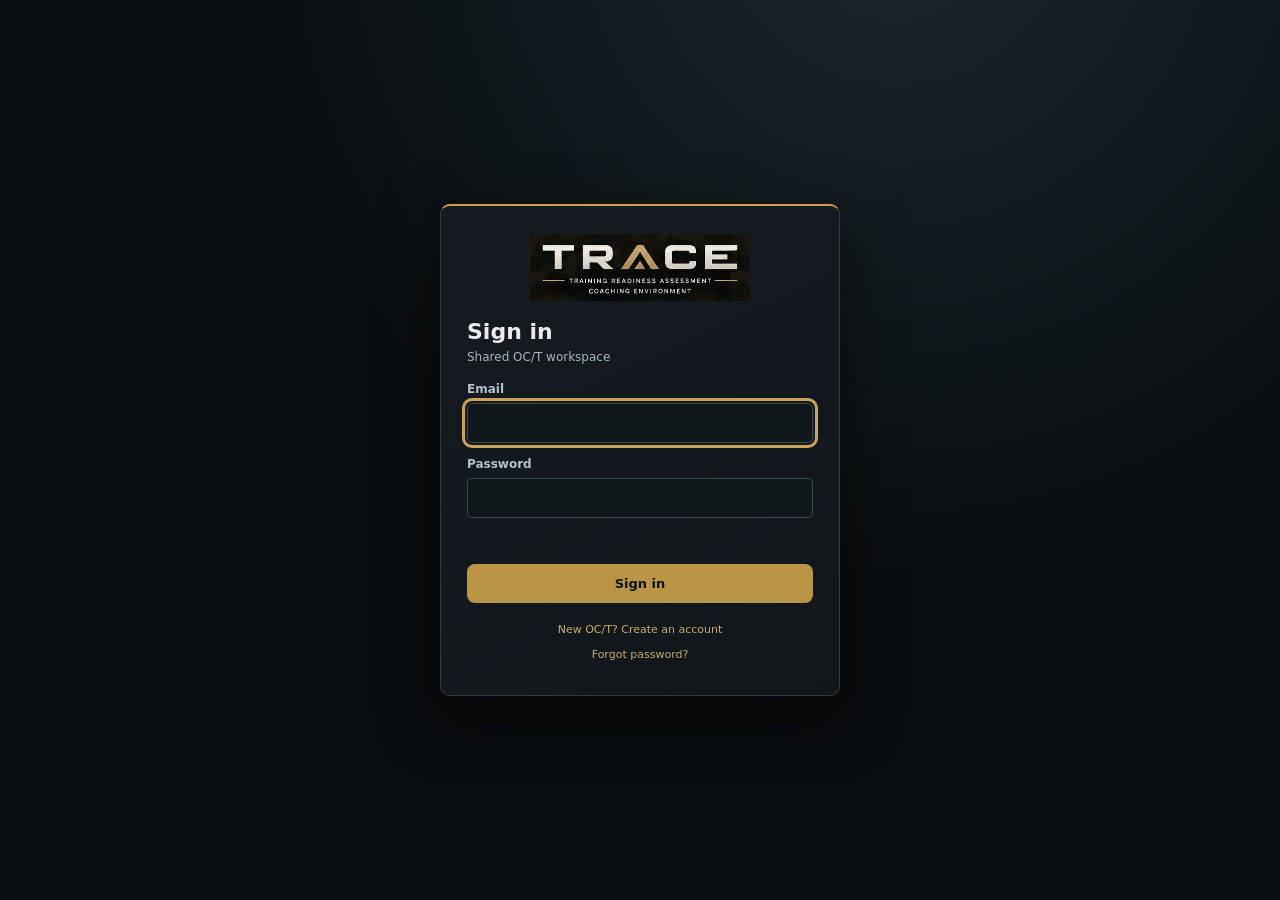
<file: index.html>
<!doctype html>
<html lang="en">
  <head>
    <meta charset="UTF-8" />
    <meta name="viewport" content="width=device-width, initial-scale=1" />
    <title>TRACE | Training Readiness Assessment & Coaching Environment</title>
    <meta name="theme-color" content="#0b1014" />
    <link rel="manifest" href="manifest.webmanifest" />
    <link rel="icon" href="img/icons/favicon.svg" type="image/svg+xml" />
    <link
      rel="icon"
      href="img/icons/favicon-32.png"
      sizes="32x32"
      type="image/png"
    />
    <link rel="apple-touch-icon" href="img/icons/apple-touch-icon.png" />
    <meta name="mobile-web-app-capable" content="yes" />
    <meta name="apple-mobile-web-app-capable" content="yes" />
    <meta name="apple-mobile-web-app-title" content="TRACE" />
    <meta name="apple-mobile-web-app-status-bar-style" content="black" />
    <link rel="stylesheet" href="css/base.css" />
    <link rel="stylesheet" href="css/theme.css" />
    <link rel="stylesheet" href="css/workspace.css" />
    <link rel="stylesheet" href="css/teo-import.css" />
    <link rel="stylesheet" href="css/v42.css" />
    <link rel="stylesheet" href="css/shared.css" />
    <link rel="stylesheet" href="css/polish.css" />
  </head>
  <body>
    <div class="shell">
      <aside class="sidebar">
        <div class="brand trace-modern-brand">
          <img
            alt="TRACE — Training Readiness Assessment &amp; Coaching Environment"
            src="img/trace-logo.png"
          />
        </div>
        <div class="side-note">TRAINING ASSESSMENT PLATFORM</div>
        <nav>
          <button data-nav="dashboard"><svg class="nav-icon" viewBox="0 0 24 24" aria-hidden="true" focusable="false"><rect x="3" y="3" width="7" height="7" rx="1"/><rect x="14" y="3" width="7" height="7" rx="1"/><rect x="14" y="14" width="7" height="7" rx="1"/><rect x="3" y="14" width="7" height="7" rx="1"/></svg><span>Dashboard</span></button
          ><button data-nav="evaluate" class="active"><svg class="nav-icon" viewBox="0 0 24 24" aria-hidden="true" focusable="false"><rect x="8" y="2" width="8" height="4" rx="1"/><path d="M16 4h2a2 2 0 0 1 2 2v14a2 2 0 0 1-2 2H6a2 2 0 0 1-2-2V6a2 2 0 0 1 2-2h2"/><path d="m9 14 2 2 4-4"/></svg><span>Evaluations</span></button
          ><button data-nav="units-events"><svg class="nav-icon" viewBox="0 0 24 24" aria-hidden="true" focusable="false"><path d="M5 22V3"/><path d="M5 4h13l-2.5 4.5L18 13H5"/></svg><span>Units &amp; Events</span></button
          ><button data-nav="history"><svg class="nav-icon" viewBox="0 0 24 24" aria-hidden="true" focusable="false"><path d="M3 12a9 9 0 1 0 2.6-6.4L3 8"/><path d="M3 3v5h5"/><path d="M12 7v5l3 2"/></svg><span>Unit History</span></button
          ><button data-nav="standards"><svg class="nav-icon" viewBox="0 0 24 24" aria-hidden="true" focusable="false"><path d="M2 4h6a4 4 0 0 1 4 4v13a3 3 0 0 0-3-3H2z"/><path d="M22 4h-6a4 4 0 0 0-4 4v13a3 3 0 0 1 3-3h7z"/></svg><span>T&EO Library</span></button
          ><button data-nav="aar"><svg class="nav-icon" viewBox="0 0 24 24" aria-hidden="true" focusable="false"><path d="M14 2H6a2 2 0 0 0-2 2v16a2 2 0 0 0 2 2h12a2 2 0 0 0 2-2V8z"/><path d="M14 2v6h6"/><path d="M8 13h8M8 17h6"/></svg><span>AAR & Reports</span></button
          ><button data-nav="workspace"><svg class="nav-icon" viewBox="0 0 24 24" aria-hidden="true" focusable="false"><path d="M13 3H6a2 2 0 0 0-2 2v14a2 2 0 0 0 2 2h12a2 2 0 0 0 2-2v-6"/><path d="M18.5 2.5a2.1 2.1 0 0 1 3 3L13 14l-4 1 1-4z"/></svg><span>OC/T Workspace</span>
          </button>
        </nav>
        <p class="sidebar-footer"></p>
      </aside>
      <main>
        <header class="app-header">
          <div class="header-text">
            <h1 id="heading">Readiness Dashboard</h1>
          </div>
          <div class="header-right">
            <img
              class="first-army-logo"
              alt="First Army insignia"
              src="img/first-army.png"
            />
          </div>
        </header>
        <div id="content"></div>
        <footer>
          TRACE v42
        </footer>
      </main>
    </div>
    <script src="js/shared/config.js"></script>
    <script src="js/shared/boot.js"></script>
    <script src="js/pwa.js"></script>
  </body>
</html>
</file>
<file: css/base.css>
/* Original light layout (TRACE v1–v15). Later theme layers override most colors. */
:root {
  font-family:
    Inter,
    ui-sans-serif,
    system-ui,
    -apple-system,
    BlinkMacSystemFont,
    "Segoe UI",
    sans-serif;
  color: #1b2934;
  background: #f2f5f7;
  font-synthesis: none;
}
* {
  box-sizing: border-box;
}
body {
  margin: 0;
}
button,
input,
select,
textarea {
  font: inherit;
}
button {
  cursor: pointer;
}
button:focus-visible,
input:focus-visible,
textarea:focus-visible,
select:focus-visible {
  outline: 3px solid #cba45a;
  outline-offset: 2px;
}
.shell {
  min-height: 100vh;
  display: flex;
}
.sidebar {
  width: 260px;
  background: #14283a;
  color: #fff;
  padding: 28px 16px;
  display: flex;
  flex-direction: column;
  flex-shrink: 0;
}
.brand {
  display: flex;
  gap: 12px;
  align-items: center;
  padding: 0 10px;
}
.brand svg {
  color: #d4b16a;
}
.brand strong {
  display: block;
  font-size: 29px;
  letter-spacing: 3px;
}
.brand small {
  font-size: 11px;
  color: #b6c5cf;
}
.side-note {
  font-size: 11px;
  text-transform: uppercase;
  letter-spacing: 1.6px;
  color: #b7c6ce;
  margin: 40px 12px 12px;
}
.sidebar nav {
  display: grid;
  gap: 5px;
}
.sidebar nav button {
  background: none;
  border: 0;
  color: #d6e0e7;
  display: flex;
  align-items: center;
  gap: 13px;
  padding: 13px 15px;
  text-align: left;
  border-radius: 9px;
}
.sidebar nav button.active,
.sidebar nav button:hover {
  background: #2a4558;
  color: white;
}
.sidebar-footer {
  margin-top: auto;
  font-size: 11px;
  line-height: 1.6;
  color: #a5b8c5;
  padding: 16px 12px;
}
main {
  width: 100%;
  max-width: 1200px;
  margin: 0 auto;
  padding: 32px 38px;
}
header {
  display: flex;
  justify-content: space-between;
  align-items: center;
  gap: 20px;
  margin-bottom: 24px;
}
h1 {
  font-size: 29px;
  margin: 0 0 6px;
}
header p {
  margin: 0;
  color: #657585;
}
.pill {
  font-size: 10px;
  letter-spacing: 1px;
  font-weight: 800;
  color: #7b632d;
  background: #f8ebcb;
  border: 1px solid #e8d29d;
  border-radius: 20px;
  padding: 9px 12px;
  white-space: nowrap;
}
.notice {
  background: #fff8e7;
  border-left: 4px solid #c6a25b;
  color: #68552f;
  padding: 14px 18px;
  border-radius: 7px;
  font-size: 13px;
  line-height: 1.5;
  margin-bottom: 20px;
}
.panel {
  background: white;
  border: 1px solid #dce4e9;
  border-radius: 14px;
  padding: 26px;
  box-shadow: 0 4px 20px #1c36450a;
}
.section-head {
  display: flex;
  justify-content: space-between;
  align-items: center;
  gap: 16px;
  margin: 0 0 20px;
}
.section-head h2 {
  margin: 0;
  font-size: 19px;
}
.section-head span {
  font-size: 12px;
  color: #6e7f8b;
}
.form-grid {
  display: grid;
  grid-template-columns: 1fr 1fr;
  gap: 17px;
  margin-bottom: 24px;
}
label {
  display: flex;
  flex-direction: column;
  gap: 7px;
  font-size: 12px;
  font-weight: 700;
  color: #405463;
}
input,
select,
textarea {
  border: 1px solid #ccd8df;
  border-radius: 8px;
  padding: 12px;
  background: white;
  color: #243b49;
  min-width: 0;
  width: 100%;
}
textarea {
  resize: vertical;
  min-height: 58px;
}
.task-summary {
  padding: 18px;
  background: #edf3f3;
  border-left: 4px solid #425a4a;
  border-radius: 8px;
  margin-bottom: 26px;
}
.task-summary strong,
.task-summary small {
  display: block;
}
.task-summary small {
  margin-top: 5px;
  color: #61747d;
}
.task-summary p {
  margin: 12px 0 0;
  font-size: 13px;
  color: #576d75;
}
.measure {
  padding: 18px 0;
  border-top: 1px solid #e6edf0;
}
.measure-title {
  display: flex;
  gap: 12px;
  align-items: start;
  font-size: 14px;
}
.num {
  background: #e8eef1;
  border-radius: 50%;
  width: 24px;
  height: 24px;
  flex-shrink: 0;
  display: grid;
  place-items: center;
  font-size: 12px;
}
.rating-row {
  display: flex;
  gap: 9px;
  margin: 14px 0;
}
.choice {
  background: #f7f9fa;
  border: 1px solid #ccd9df;
  border-radius: 8px;
  padding: 9px 14px;
  color: #526570;
  font-size: 12px;
  font-weight: 700;
}
.choice.chosen.good {
  background: #e3f2e9;
  color: #256744;
  border-color: #70b28b;
}
.choice.chosen.bad {
  background: #fbe9e8;
  color: #9b3d38;
  border-color: #e0a6a2;
}
.choice.chosen.neutral {
  background: #e9edf2;
  color: #364d64;
  border-color: #a9b8c9;
}
.lower {
  margin-top: 20px;
  margin-bottom: 6px;
}
.hint {
  font-size: 12px;
  color: #687e8c;
  margin: 8px 0 22px;
}
.wide {
  margin-bottom: 20px;
}
.primary,
.secondary,
.danger {
  border: 0;
  border-radius: 8px;
  padding: 12px 16px;
  display: inline-flex;
  align-items: center;
  justify-content: center;
  gap: 9px;
  font-size: 13px;
  font-weight: 700;
}
.primary {
  background: #2f5947;
  color: white;
}
.secondary {
  background: #eaf0f3;
  color: #24455b;
}
.danger {
  background: #fcecec;
  color: #973d3d;
}
.error {
  color: #a33d36;
  font-size: 13px;
}
.filter {
  width: 270px;
}
.metrics {
  display: grid;
  grid-template-columns: repeat(3, 1fr);
  gap: 12px;
  margin-bottom: 22px;
}
.metrics div {
  background: #f0f4f6;
  padding: 16px;
  border-radius: 10px;
}
.metrics strong {
  font-size: 25px;
  display: block;
}
.metrics small {
  font-size: 11px;
  color: #687a85;
}
.records {
  display: grid;
  gap: 9px;
}
.record {
  width: 100%;
  border: 1px solid #e0e8ec;
  background: white;
  border-radius: 9px;
  display: flex;
  align-items: center;
  justify-content: space-between;
  gap: 14px;
  text-align: left;
  padding: 14px;
}
.record.selected {
  border-color: #54876e;
  background: #f3f8f5;
}
.record strong,
.record small {
  display: block;
}
.record small {
  color: #6b7f8b;
  font-size: 11px;
  margin-top: 5px;
}
.record > div:last-child {
  text-align: right;
}
.rating-badge {
  background: #dce9df;
  border-radius: 6px;
  padding: 4px 10px;
  font-weight: 800;
}
.detail {
  border-top: 1px solid #e1e8ec;
  margin-top: 25px;
  padding-top: 15px;
  font-size: 13px;
  line-height: 1.7;
}
.detail li {
  margin-bottom: 6px;
}
.actions {
  display: flex;
  gap: 10px;
  flex-wrap: wrap;
}
.standard {
  border-top: 1px solid #e0e8ec;
  padding: 20px 0;
}
.standard strong,
.standard small {
  display: block;
}
.standard small {
  color: #6c7d87;
  margin-top: 5px;
}
.standard li {
  font-size: 13px;
  margin: 6px 0;
}
.aar {
  background: #f3f6f7;
  border: 1px solid #e1e8eb;
  border-radius: 10px;
  white-space: pre-wrap;
  overflow-wrap: anywhere;
  padding: 20px;
  font-size: 12px;
  line-height: 1.7;
  margin: 20px 0;
}
footer {
  color: #82919b;
  font-size: 11px;
  text-align: center;
  padding: 30px 0;
}
@media (max-width: 850px) {
  .shell {
    display: block;
  }
  .sidebar {
    width: 100%;
    padding: 16px;
  }
  .brand strong {
    font-size: 24px;
  }
  .side-note,
  .sidebar-footer {
    display: none;
  }
  .sidebar nav {
    display: flex;
    overflow-x: auto;
    margin-top: 16px;
  }
  .sidebar nav button {
    white-space: nowrap;
    padding: 11px;
  }
  main {
    padding: 20px 15px;
  }
  header {
    align-items: flex-start;
  }
  h1 {
    font-size: 23px;
  }
  .pill {
    font-size: 9px;
  }
  .panel {
    padding: 18px;
  }
  .form-grid {
    grid-template-columns: 1fr;
  }
  .metrics {
    grid-template-columns: repeat(3, 1fr);
  }
  .metrics div {
    padding: 10px;
  }
  .metrics strong {
    font-size: 20px;
  }
  .section-head {
    align-items: flex-start;
    flex-direction: column;
  }
  .filter {
    width: 100%;
  }
}
@media (max-width: 420px) {
  .pill {
    display: none;
  }
  .choice {
    padding: 9px 10px;
  }
  .record {
    align-items: flex-start;
  }
  .record strong {
    font-size: 12px;
  }
}

nav button.active {
  background: #2a4558 !important;
  color: #fff !important;
}
.hidden {
  display: none !important;
}
.statrow {
  display: flex;
  justify-content: space-between;
  gap: 12px;
}
.detail-note {
  color: #526570;
}
.app-title {
  font-size: 28px;
  font-weight: 800;
  letter-spacing: 2px;
}
.section-sub {
  color: #6c7d87;
  font-size: 12px;
}
.topbar {
  display: flex;
  align-items: center;
  justify-content: space-between;
}
.field-note {
  font-size: 12px;
  color: #7b632d;
  margin: 6px 0 18px;
}
.button-row {
  display: flex;
  gap: 10px;
  flex-wrap: wrap;
}
.empty {
  padding: 24px;
  color: #687a85;
  text-align: center;
}
.record:focus-visible {
  outline: 3px solid #cba45a;
}
.progress-track {
  height: 14px;
  background: #e3e9ed;
  border-radius: 100px;
  overflow: hidden;
}
.progress-fill {
  height: 100%;
  border-radius: 100px;
  transition:
    width 0.2s ease,
    background 0.2s ease;
}
.dashboard-grid {
  display: grid;
  grid-template-columns: repeat(auto-fit, minmax(210px, 1fr));
  gap: 14px;
}
.dash-card {
  border: 1px solid #dce4e9;
  border-radius: 12px;
  padding: 18px;
  background: white;
}
.dash-card h3 {
  font-size: 14px;
  margin: 0 0 12px;
}
.dash-number {
  font-size: 32px;
  font-weight: 800;
}
.progress-caption {
  display: flex;
  justify-content: space-between;
  font-size: 12px;
  color: #637785;
  margin: 8px 0;
}
.alert-info {
  background: #f3f6fa;
  border-left: 3px solid #68849a;
  padding: 12px;
  margin: 14px 0;
  font-size: 12px;
  line-height: 1.6;
}
.fieldgrid {
  display: grid;
  grid-template-columns: repeat(auto-fit, minmax(240px, 1fr));
  gap: 12px;
  margin: 16px 0;
}
.draft-note {
  color: #8a6533;
  font-size: 12px;
}
.aar {
  white-space: pre-wrap;
}
</file>
<file: css/theme.css>
/* TRACE v16 — charcoal command-center redesign; no service emblems */
:root {
  color-scheme: dark;
  font-family:
    Inter,
    ui-sans-serif,
    system-ui,
    -apple-system,
    BlinkMacSystemFont,
    "Segoe UI",
    sans-serif;
  color: #e8edf1;
  background: #080d11;
}
body {
  background: #080d11;
  color: #e8edf1;
}
.shell {
  background:
    radial-gradient(circle at 75% -20%, #1c262b 0%, transparent 45%), #080d11;
}
.sidebar {
  background: linear-gradient(165deg, #0c1217, #0b1014 68%, #141b1f);
  border-right: 1px solid #30383d;
  width: 252px;
  padding: 26px 12px;
  position: sticky;
  top: 0;
  height: 100vh;
}
.brand {
  padding: 4px 10px 21px;
  border-bottom: 1px solid #293239;
  align-items: flex-start;
  gap: 6px;
}
.brand strong {
  font-size: 37px;
  line-height: 1;
  letter-spacing: 5px;
  color: #f2f3f4;
  text-shadow: 0 2px 14px #5557;
}
.brand small {
  display: block;
  color: #b9c0c5;
  font-size: 8px;
  line-height: 1.65;
  letter-spacing: 1.05px;
  margin-top: 8px;
}
.trace-mark {
  font-size: 30px;
  color: #d6ae53;
  font-weight: 900;
  order: 2;
  letter-spacing: -10px;
  margin: 0 12px 0 0;
}
.side-note {
  margin: 25px 12px 12px;
  color: #b5a06d;
  font-size: 10px;
}
.sidebar nav {
  gap: 4px;
}
.sidebar nav button {
  color: #b6c0c8;
  border-radius: 4px;
  font-size: 13px;
  padding: 15px 17px;
  border-left: 3px solid transparent;
}
.sidebar nav button.active,
.sidebar nav button:hover {
  background: linear-gradient(90deg, #3c3420aa, #202427);
  border-left-color: #d5ac51;
  color: #f2d07d !important;
}
.sidebar-footer {
  color: #89939a;
  border-top: 1px solid #2b3439;
}
.sidebar-footer:empty {
  padding: 0;
  border-top: 0;
}
main {
  max-width: none;
  margin: 0;
  padding: 26px clamp(18px, 2.2vw, 40px);
  min-width: 0;
}
.app-header {
  border-bottom: 1px solid #30383e;
  padding: 2px 0 20px;
  margin-bottom: 22px;
}
.header-eyebrow {
  font-size: 10px;
  letter-spacing: 2px;
  color: #aeb8be;
  margin-bottom: 9px;
}
.header-eyebrow span {
  color: #d7b35c;
  margin: 0 8px;
}
.app-header h1 {
  font-size: 28px;
  letter-spacing: -0.6px;
}
.app-header p {
  color: #9eacb5;
  font-size: 12px;
}
.header-right {
  display: flex;
  align-items: center;
  gap: 14px;
}
.header-unit {
  font-weight: 800;
  letter-spacing: 1px;
  border-left: 1px solid #3d454a;
  padding-left: 15px;
  font-size: 14px;
}
.header-unit small {
  display: block;
  font-size: 10px;
  font-weight: 400;
  letter-spacing: 0;
  color: #aab4bb;
  margin-top: 4px;
}
.pill {
  background: #27251c;
  border: 1px solid #6d5b35;
  color: #e4c479;
  border-radius: 4px;
  font-size: 10px;
}
.notice {
  background: #1c201d;
  border: 1px solid #49452e;
  border-left: 3px solid #caa34b;
  color: #bcb49c;
  border-radius: 5px;
  font-size: 11px;
  padding: 10px 14px;
}
.panel,
.dash-panel,
.dash-card,
.kpi-card,
.task-tile {
  background: linear-gradient(155deg, #151b20, #10161a);
  border: 1px solid #323c42;
  border-radius: 7px;
  box-shadow: 0 8px 24px #0003;
  color: #e7ebee;
}
.panel {
  padding: 24px;
}
.panel h2,
.panel h3,
.dash-panel h3 {
  color: #eaf0f3;
}
.section-head span,
.section-sub,
.hint,
.detail-note,
.field-note,
header p,
footer,
.record small,
.standard small,
.metrics small {
  color: #9daab3;
}
label {
  color: #bfcad0;
}
input,
select,
textarea {
  background: #10171b;
  border: 1px solid #3b474e;
  color: #eef3f6;
  border-radius: 5px;
}
input::placeholder,
textarea::placeholder {
  color: #73818a;
}
.task-summary {
  background: #1a2424;
  border-left-color: #c3a35b;
}
.task-summary small,
.task-summary p {
  color: #a8b6b8;
}
.measure,
.standard,
.detail {
  border-color: #303c42;
}
.num,
.metrics div {
  background: #242e33;
  color: #e6edf0;
}
.choice,
.secondary,
.record,
.coverage-button,
.remaining-item {
  background: #1a2429;
  border: 1px solid #39464d;
  color: #e4ebef;
}
.choice:hover,
.secondary:hover,
.record:hover,
.remaining-item:hover {
  background: #27343b;
}
.choice.chosen.good {
  background: #1b4431;
  color: #9ce0b1;
}
.choice.chosen.bad {
  background: #4b2625;
  color: #f0a7a2;
}
.choice.chosen.neutral {
  background: #323e48;
  color: #c4d2df;
}
.primary {
  background: #b99545;
  color: #0c1115;
}
.primary:hover {
  background: #d2b262;
}
.danger {
  background: #442829;
  color: #f0c1c1;
}
.record.selected {
  background: #24352c;
  border-color: #6c9d79;
}
.rating-badge {
  background: #344437;
  color: #d5ebda;
}
.aar,
.alert-info {
  background: #172126;
  border-color: #39484e;
  color: #d5dfe5;
}
.progress-track {
  background: #2d353a;
}
.empty {
  color: #98a7b1;
}
.coverage-button:hover,
.remaining-item:hover {
  outline-color: #bd9b52;
}
footer {
  color: #6d7c86;
}
.dash-shell {
  display: grid;
  gap: 15px;
}
.dash-title {
  display: flex;
  justify-content: space-between;
  align-items: center;
  gap: 15px;
}
.dash-title h2 {
  font-size: 26px;
  letter-spacing: -0.5px;
  margin: 0 0 3px;
}
.dash-title p {
  margin: 0;
  color: #a1adb5;
  font-size: 12px;
}
.kpi-grid {
  display: grid;
  grid-template-columns: repeat(3, minmax(0, 1fr));
  gap: 12px;
}
.kpi-card {
  min-height: 174px;
  text-align: left;
  padding: 17px;
  display: block;
  width: 100%;
}
.kpi-card:hover,
.task-tile:hover,
.breakdown-row:hover,
.mini-coverage:hover {
  border-color: #a48a54;
  background: #1b2429;
}
.kpi-label {
  font-size: 11px;
  font-weight: 800;
  letter-spacing: 0.45px;
  color: #e2e6e8;
  display: flex;
  justify-content: space-between;
}
.kpi-arrow {
  color: #b9a269;
}
.kpi-inner {
  display: flex;
  align-items: center;
  gap: 16px;
  margin-top: 19px;
}
.donut {
  --percent: 0;
  --tone: #58b879;
  position: relative;
  width: 92px;
  height: 92px;
  flex: 0 0 92px;
  border-radius: 50%;
  background: conic-gradient(var(--tone) calc(var(--percent) * 1%), #323b41 0);
  display: grid;
  place-items: center;
}
.donut:before {
  content: "";
  position: absolute;
  inset: 13px;
  background: #141b20;
  border-radius: 50%;
}
.donut span {
  position: relative;
  font-size: 23px;
  font-weight: 850;
}
.kpi-copy {
  display: grid;
  gap: 5px;
}
.kpi-copy strong {
  font-size: 24px;
  white-space: nowrap;
}
.kpi-copy em {
  font-style: normal;
  color: #87949c;
  font-size: 17px;
}
.kpi-copy small {
  font-size: 11px;
  color: #b3bec5;
}
.kpi-copy > span {
  font-size: 11px;
  color: #c8ae6c;
}
.coverage-overview {
  cursor: default;
}
/* Dashboard top: coverage cards and METs. The 24-hour summary sits below
   them, full width, and grows to fit so it never needs its own scrollbar. */
.dash-top {
  display: grid;
  grid-template-columns: minmax(0, 1fr);
  gap: 12px;
}
.dash-top-main {
  display: grid;
  grid-template-columns: minmax(0, 1fr);
  gap: 12px;
  align-content: start;
  min-width: 0;
}
.dash-top-side {
  position: relative;
}
.dash-top .kpi-card {
  min-height: 0;
  padding: 13px 15px;
}
.dash-top .kpi-inner {
  margin-top: 10px;
  gap: 12px;
}
.dash-top .donut {
  width: 66px;
  height: 66px;
  flex-basis: 66px;
}
.dash-top .donut:before {
  inset: 9px;
}
.dash-top .donut span {
  font-size: 17px;
}
.dash-top .kpi-copy strong {
  font-size: 19px;
}
.dash-top .kpi-copy em {
  font-size: 14px;
}
/* MET tiles always fill the space under the coverage cards: 1-3 METs share one
   row; 4 or more use two rows, and tiles on a short last row widen to fill it. */
.dash-top .task-grid {
  display: flex;
  flex-wrap: wrap;
  --met-gap: 12px;
}
.dash-top .task-tile {
  padding: 14px;
  flex: 1 1
    calc(
      (100% - (var(--met-cols, 3) - 1) * var(--met-gap)) / var(--met-cols, 3) -
        0.5px
    );
  min-width: 0;
}
/* Same height as two rows of compact tiles, so the summary does not change size. */
.dash-top .task-grid:not(.compact) .task-tile {
  min-height: 240px;
  display: flex;
  flex-direction: column;
  justify-content: center;
}
@media (max-width: 1250px) {
  .dash-top .task-grid:not(.compact) .task-tile {
    min-height: 0;
  }
}
.dash-top .task-top {
  gap: 9px;
}
.dash-top .task-icon {
  font-size: 20px;
}
.dash-top .task-top b {
  font-size: 15px;
  white-space: nowrap;
}
.dash-top .task-chevron {
  font-size: 22px;
}
.dash-top .task-progress {
  margin: 14px 0 10px;
}
.dash-top .task-progress strong {
  font-size: 15px;
}
.dash-top .trace29-predictor {
  margin-top: 10px;
  padding: 7px 10px;
  font-size: 11px;
}
.dash-top .trace29-predictor strong {
  font-size: 17px;
  margin: 0 4px;
}
/* More than 3 METs: compact tiles, 4 per row, so the summary keeps its size. */
.task-grid.compact .task-tile {
  padding: 10px 11px;
}
.task-grid.compact .task-icon,
.task-grid.compact .trace29-na,
.task-grid.compact .trace29-predictor small,
.task-grid.compact .task-meta {
  display: none;
}
.task-grid.compact .task-top b {
  font-size: 13px;
}
.task-grid.compact .task-top small {
  font-size: 10px;
}
.task-grid.compact .task-chevron {
  font-size: 18px;
}
.task-grid.compact .task-progress {
  margin: 9px 0 7px;
  gap: 7px;
}
.task-grid.compact .task-progress .progress-track {
  height: 8px;
}
.task-grid.compact .task-progress strong {
  font-size: 13px;
}
.task-grid.compact .task-progress > span {
  font-size: 10px;
}
.task-grid.compact .task-meta {
  padding-top: 7px;
  font-size: 9.5px;
  flex-wrap: nowrap;
  gap: 6px;
}
.task-grid.compact .task-meta span:not(:last-child) {
  padding-right: 6px;
}
.task-grid.compact .trace29-predictor {
  white-space: nowrap;
  overflow: hidden;
  text-overflow: ellipsis;
  margin-top: 7px;
  padding: 4px 8px;
  font-size: 10px;
}
.task-grid.compact .trace29-predictor strong {
  font-size: 14px;
}
/* The card has a new class name so an older saved copy of this stylesheet,
   which pinned the card over the page, can't misplace it. */
.daily-board {
  cursor: default;
  display: flex;
  flex-direction: column;
  position: static;
  margin-top: 12px;
  min-height: 0;
}
.daily-cols {
  display: grid;
  grid-template-columns: repeat(2, minmax(0, 1fr));
  gap: 0 28px;
}
@media (max-width: 850px) {
  .daily-cols {
    grid-template-columns: minmax(0, 1fr);
  }
  .daily-col + .daily-col {
    margin-top: 14px;
    padding-top: 12px;
    border-top: 1px solid #30383d;
  }
}
@media (max-width: 1250px) {
  .dash-top {
    grid-template-columns: minmax(0, 1fr);
  }
  .dash-top .task-tile {
    flex-basis: calc(50% - 6.5px);
  }
  .dash-top .kpi-grid {
    grid-template-columns: repeat(3, minmax(0, 1fr));
  }
}
@media (max-width: 850px) {
  .dash-top .task-tile {
    flex-basis: 100%;
  }
}
@media (max-width: 560px) {
  .dash-top .kpi-grid {
    grid-template-columns: minmax(0, 1fr);
  }
}
.daily-board:hover {
  border-color: #323c42;
  background: linear-gradient(155deg, #151b20, #10161a);
}
.daily-count {
  color: #c8ae6c;
}
.daily-second {
  margin-top: 14px;
  padding-top: 12px;
  border-top: 1px solid #30383d;
}
.daily-list {
  margin-top: 6px;
}
.daily-edit {
  width: 100%;
  box-sizing: border-box;
  margin-top: 6px;
  font-size: 12.5px;
  line-height: 1.45;
  resize: vertical;
}
.daily-item {
  border-bottom: 1px solid #30383d;
  padding: 8px 0;
}
.daily-item:last-child {
  border-bottom: 0;
}
.daily-item p {
  margin: 0 0 4px;
  font-size: 12px;
  line-height: 1.45;
  color: #d6e0e5;
  white-space: pre-wrap;
}
.daily-item small,
.daily-empty {
  font-size: 10.5px;
  color: #87949c;
}
.daily-empty {
  margin: 6px 0 0;
}
.daily-tag {
  color: #c8ae6c;
  font-size: 9.5px;
  letter-spacing: 0.4px;
}
.daily-ai {
  margin: 4px 0 0;
  padding-left: 17px;
}
.daily-ai li {
  font-size: 12.5px;
  line-height: 1.45;
  color: #d6e0e5;
  margin: 0 0 8px;
}
.daily-ai li::marker {
  color: #c8ae6c;
}
.daily-loading {
  font-size: 12px;
}
.daily-foot {
  flex: none;
  display: flex;
  flex-wrap: wrap;
  align-items: center;
  gap: 4px 10px;
  margin-top: 10px;
  padding-top: 9px;
  border-top: 1px solid #30383d;
  font-size: 10px;
  color: #87949c;
}
.daily-foot span {
  flex: 1 1 160px;
}
.daily-foot .text-link {
  font-size: 10.5px;
  padding: 0;
}
.daily-stale {
  color: #e8c66e;
  font-weight: 700;
}
.daily-error {
  color: #e0a39e;
}
.mini-coverage {
  display: grid;
  grid-template-columns: 100px 1fr 34px 10px;
  align-items: center;
  gap: 9px;
  background: none;
  border: 0;
  border-bottom: 1px solid #30383d;
  color: #d6e0e5;
  width: 100%;
  padding: 13px 0;
  text-align: left;
  font-size: 10px;
}
.mini-coverage strong {
  text-align: right;
}
.mini-track .progress-track {
  height: 10px;
  border-radius: 3px;
}
.mini-track .progress-fill {
  border-radius: 3px;
}
.task-grid {
  display: grid;
  grid-template-columns: repeat(3, minmax(0, 1fr));
  gap: 12px;
}
.task-tile {
  width: 100%;
  padding: 19px;
  text-align: left;
  cursor: pointer;
  border-top: 2px solid #967e4c;
}
.task-top {
  display: flex;
  align-items: center;
  gap: 13px;
}
.task-icon {
  font-size: 26px;
  color: #c9ab61;
  line-height: 1;
}
.task-top div {
  min-width: 0;
  flex: 1;
}
.task-top b {
  display: block;
  font-size: 16px;
}
.task-top small {
  display: block;
  color: #b4c0c6;
  font-size: 11px;
  margin-top: 4px;
  white-space: nowrap;
  text-overflow: ellipsis;
  overflow: hidden;
}
.task-chevron {
  font-size: 29px;
  color: #c1a467;
}
.task-progress {
  display: flex;
  align-items: center;
  gap: 11px;
  margin: 23px 0 15px;
}
.task-progress .progress-track {
  flex: 1;
  height: 13px;
  border-radius: 4px;
}
.task-progress .progress-fill {
  border-radius: 4px;
}
.task-progress strong {
  font-size: 18px;
}
.task-progress > span {
  font-size: 11px;
  color: #b2bdc5;
}
.task-meta {
  display: flex;
  gap: 8px;
  flex-wrap: wrap;
  padding-top: 11px;
  border-top: 1px solid #333d42;
  color: #aeb9bf;
  font-size: 10px;
}
.task-meta span:not(:last-child) {
  padding-right: 9px;
  border-right: 1px solid #354148;
}
.analytics-grid {
  display: grid;
  grid-template-columns: 1fr 1.15fr;
  gap: 12px;
}
.bottom-grid {
  display: grid;
  grid-template-columns: 1fr 1fr;
  gap: 12px;
}
.dash-panel {
  min-width: 0;
  padding: 0 16px 15px;
}
.panel-title {
  display: flex;
  align-items: center;
  justify-content: space-between;
  gap: 10px;
  border-bottom: 1px solid #343e43;
  margin: 0 -16px 12px;
  padding: 15px 16px;
}
.panel-title h3 {
  font-size: 12px;
  letter-spacing: 0.45px;
  margin: 0;
}
.panel-title small {
  color: #8d9ba4;
  font-size: 10px;
}
.text-link {
  background: none;
  border: 0;
  color: #c6ac6b;
  font-size: 11px;
}
.legend {
  display: flex;
  gap: 14px;
  flex-wrap: wrap;
  font-size: 10px;
  color: #b3bdc5;
  margin: 16px 0;
}
.legend span {
  display: flex;
  align-items: center;
  gap: 5px;
}
.legend i {
  width: 10px;
  height: 10px;
  display: inline-block;
}
.breakdown-row {
  display: grid;
  grid-template-columns: 110px 1fr 38px 12px;
  gap: 10px;
  align-items: center;
  width: 100%;
  padding: 16px 0;
  background: none;
  color: #e2e7ea;
  border: 0;
  border-bottom: 1px solid #303b41;
  text-align: left;
}
.breakdown-code {
  font-size: 11px;
}
.stack-track {
  display: flex;
  height: 21px;
  background: #30373e;
  overflow: hidden;
  border-radius: 3px;
}
.stack-track span {
  height: 100%;
  border-right: 1px solid #151b20;
}
.breakdown-row strong {
  font-size: 12px;
  text-align: right;
}
.arrow {
  font-size: 21px;
  color: #c4aa6c;
}
.pending-table {
  overflow: hidden;
}
.pending-head,
.pending-row {
  display: grid;
  grid-template-columns: 100px 44px minmax(0, 1fr) 106px;
  gap: 9px;
  align-items: center;
}
.pending-head {
  color: #8fa0aa;
  font-size: 9px;
  padding: 7px 3px;
  border-bottom: 1px solid #3a454b;
}
.pending-row {
  width: 100%;
  background: none;
  border: 0;
  border-bottom: 1px solid #2b353b;
  color: #d7e1e5;
  text-align: left;
  font-size: 10px;
  padding: 12px 3px;
}
.pending-row:hover {
  background: #242d33;
}
.pending-row span:nth-child(3) {
  white-space: nowrap;
  overflow: hidden;
  text-overflow: ellipsis;
}
.pending-status {
  color: #c3a86d;
  font-size: 9px;
  text-align: right;
}
.explainer {
  font-size: 12px;
  color: #a9b8c0;
  line-height: 1.7;
}
.explainer strong {
  color: #d5b46c;
}
.quick-actions {
  display: grid;
  grid-template-columns: repeat(2, 1fr);
  gap: 9px;
}
.quick-actions .secondary {
  justify-content: flex-start;
  font-size: 11px;
}
.details-panel {
  scroll-margin-top: 18px;
}
.remaining-list {
  grid-template-columns: repeat(auto-fit, minmax(280px, 1fr));
  display: grid;
}
.remaining-item {
  background: #182228;
  color: #dfe7eb;
}
.remaining-item small {
  color: #b9a069;
}
@media (max-width: 1250px) {
  .kpi-grid {
    grid-template-columns: repeat(2, minmax(0, 1fr));
  }
  .task-grid {
    grid-template-columns: repeat(2, minmax(0, 1fr));
  }
  .analytics-grid {
    grid-template-columns: 1fr;
  }
  .sidebar {
    width: 220px;
  }
  .kpi-card {
    min-height: 150px;
  }
}
@media (max-width: 850px) {
  .sidebar {
    height: auto;
    position: static;
    width: 100%;
    padding: 12px;
  }
  .brand {
    border: 0;
    padding: 8px;
  }
  .brand strong {
    font-size: 27px;
  }
  .sidebar nav {
    margin-top: 6px;
  }
  .app-header {
    flex-wrap: wrap;
  }
  .task-grid,
  .bottom-grid {
    grid-template-columns: 1fr;
  }
  .kpi-grid {
    grid-template-columns: repeat(2, minmax(0, 1fr));
  }
  .dash-title {
    align-items: flex-start;
  }
  .dash-title h2 {
    font-size: 23px;
  }
}
@media (max-width: 520px) {
  .kpi-grid {
    grid-template-columns: 1fr;
  }
  .dash-title {
    display: block;
  }
  .dash-title button {
    margin-top: 12px;
  }
  .header-right {
    flex-wrap: wrap;
  }
  .kpi-inner {
    justify-content: flex-start;
  }
  .pending-head,
  .pending-row {
    grid-template-columns: 85px 33px minmax(0, 1fr) 82px;
    gap: 4px;
  }
  .pending-row {
    font-size: 9px;
  }
  .pending-status {
    font-size: 8px;
  }
  .quick-actions {
    grid-template-columns: 1fr;
  }
}

.trace-modern-brand {
  padding: 8px 0 16px !important;
  display: block !important;
  text-align: center;
  border-bottom: 1px solid #293239;
}
.trace-modern-brand img {
  display: block;
  width: 100%;
  max-width: 236px;
  height: auto;
  margin: 0 auto;
  object-fit: contain;
  border-radius: 3px;
}
@media (max-width: 850px) {
  .trace-modern-brand img {
    max-width: 230px;
    margin-left: 0;
  }
}

.trace29-predictor {
  margin-top: 12px;
  padding: 10px 12px;
  border: 1px solid #806e44;
  border-radius: 6px;
  color: #d4c9ae;
  font-size: 12px;
}
.trace29-predictor strong {
  font-size: 22px;
  color: #e8c978;
  margin: 0 7px;
}
.trace29-predictor small {
  display: block;
  color: #aeb8bf;
  margin-top: 4px;
}
.trace29-na {
  font-size: 11px;
  color: #aab6c2;
  margin-top: 8px;
}
.coverage-button {
  display: block;
  width: 100%;
  text-align: left;
  cursor: pointer;
  border: 1px solid #d7e0e6;
  border-radius: 10px;
  background: #fff;
  padding: 14px;
  color: inherit;
}
.coverage-button:hover,
.coverage-button:focus-visible,
.remaining-item:hover,
.remaining-item:focus-visible {
  outline: 2px solid #467c8b;
  outline-offset: 2px;
}
.remaining-list {
  display: grid;
  gap: 8px;
  max-height: 500px;
  overflow: auto;
}
.remaining-item {
  display: grid;
  gap: 6px;
  text-align: left;
  padding: 12px;
  border: 1px solid #d7e0e6;
  border-radius: 8px;
  background: #fff;
  cursor: pointer;
  color: #1b2d38;
}
.remaining-item small {
  color: #687f8a;
}
.dash-card.coverage-button {
  padding: 20px;
}
.coverage-button .progress-track {
  margin-top: 12px;
}

.remaining-item,
.coverage-button {
  background: #182228;
  color: #e1e9ec;
  border-color: #3c4a50;
}
.remaining-item small {
  color: #b7a16d;
}
.dash-card {
  background: #151b20;
  border-color: #333d43;
}

.trace18-compact-filters {
  display: flex;
  align-items: end;
  gap: 12px;
  flex-wrap: wrap;
  padding: 12px 15px;
  margin: 0 0 16px;
  border: 1px solid #344047;
  border-radius: 7px;
  background: #141c21;
}
.trace18-compact-filters label {
  min-width: 170px;
  flex: 1;
  max-width: 290px;
  color: #b7c1c8;
  font-size: 10px;
  letter-spacing: 0.6px;
}
.trace18-compact-filters select {
  padding: 9px 11px;
  font-size: 12px;
}
.trace18-compact-filters button {
  padding: 10px 13px;
  white-space: nowrap;
}
@media (max-width: 520px) {
  .trace18-compact-filters label {
    min-width: 100%;
    max-width: none;
  }
}

.coord-section {
  margin-top: 20px;
}
.coord-rows {
  display: grid;
  gap: 8px;
}
.coord-row {
  border: 1px solid #343b43;
  background: #13191e;
  border-radius: 9px;
  padding: 13px;
  display: flex;
  justify-content: space-between;
  gap: 18px;
  align-items: center;
}
.coord-description {
  flex: 1;
  min-width: 0;
}
.coord-description > div {
  font-size: 13px;
  margin: 5px 0;
  color: #d7dce0;
}
.coord-description small,
.coord-right small {
  display: block;
  font-size: 11px;
  color: #9aa4ad;
}
.coord-right {
  min-width: 220px;
  text-align: right;
}
.coord-pill {
  display: inline-block;
  padding: 4px 8px;
  border: 1px solid;
  border-radius: 5px;
  font-size: 11px;
  font-weight: 800;
  margin-bottom: 5px;
}
.coord-actions,
.coord-filters {
  display: flex;
  gap: 7px;
  flex-wrap: wrap;
  margin: 10px 0;
}
.coord-actions {
  justify-content: flex-end;
}
.coord-actions button {
  font-size: 11px;
  padding: 7px 9px;
}
.coord-filters .active {
  border-color: #d7b35b;
  color: #e8c66e;
}
.coord-context {
  font-size: 12px;
  color: #aab3bc;
  padding: 7px 0;
}
@media (max-width: 700px) {
  .coord-row {
    display: block;
  }
  .coord-right {
    text-align: left;
    margin-top: 12px;
  }
  .coord-actions {
    justify-content: flex-start;
  }
}
.first-army-logo {
  height: 76px;
  width: 65px;
  object-fit: contain;
  filter: drop-shadow(0 2px 5px #0007);
}
@media (max-width: 520px) {
  .first-army-logo {
    height: 58px;
    width: 49px;
  }
}

.trace18-page,
.trace18-dash {
  display: grid;
  gap: 17px;
}
.trace18-top {
  display: flex;
  align-items: center;
  justify-content: space-between;
  gap: 16px;
}
.trace18-top h2 {
  margin: 0;
  font-size: 25px;
}
.trace18-top p,
.trace18-panel p {
  color: #a5b3bd;
  font-size: 12px;
  margin: 6px 0 0;
}
.trace18-tabs {
  display: flex;
  gap: 5px;
  border-bottom: 1px solid #344049;
}
.trace18-tabs button {
  border: 0;
  background: transparent;
  color: #9eabb4;
  padding: 13px 18px;
  border-bottom: 2px solid transparent;
  font-weight: 700;
}
.trace18-tabs button.selected {
  color: #e6c274;
  border-bottom-color: #c6a052;
}
.trace18-tabs span {
  font-size: 11px;
  margin-left: 6px;
  color: #b6c0c5;
}
.trace18-list {
  display: grid;
  gap: 8px;
}
.trace18-item {
  display: flex;
  gap: 14px;
  align-items: center;
  background: #151d22;
  border: 1px solid #354149;
  border-radius: 8px;
  padding: 16px;
}
.trace18-symbol {
  width: 42px;
  height: 42px;
  background: #292a25;
  color: #d1b269;
  display: grid;
  place-items: center;
  font-size: 21px;
  border-radius: 7px;
}
.trace18-itemcopy {
  flex: 1;
  min-width: 0;
}
.trace18-itemcopy strong,
.trace18-itemcopy small {
  display: block;
}
.trace18-itemcopy small {
  font-size: 11px;
  color: #9baab4;
  margin-top: 5px;
}
.trace18-tags {
  display: flex;
  gap: 5px;
  flex-wrap: wrap;
  margin-top: 8px;
}
.trace18-tags span {
  background: #2a3338;
  color: #c5d1d8;
  font-size: 10px;
  padding: 4px 7px;
  border-radius: 4px;
}
.trace18-iconbtn {
  border: 1px solid #564444;
  background: #312529;
  color: #f0aaa6;
  border-radius: 5px;
  padding: 10px 13px;
}
.trace18-empty {
  padding: 26px;
  text-align: center;
  color: #98a8b2;
  background: #151c21;
  border: 1px dashed #43505a;
  border-radius: 8px;
}
.trace18-archived {
  border: 1px solid #34414a;
  border-radius: 7px;
  padding: 15px;
}
.trace18-archived summary {
  cursor: pointer;
  color: #d1b778;
}
.trace18-archiveitem {
  display: flex;
  align-items: center;
  gap: 9px;
  margin-top: 12px;
}
.trace18-archiveitem span {
  flex: 1;
}
.trace18-footnote {
  font-size: 11px;
  color: #95a4ad;
}
.trace18-shade {
  position: fixed;
  inset: 0;
  z-index: 9999;
  background: #000b;
  display: flex;
  align-items: center;
  justify-content: center;
  padding: 20px;
}
.trace18-modal {
  width: min(560px, 100%);
  max-height: 92vh;
  overflow: auto;
  background: #182126;
  border: 1px solid #576168;
  border-radius: 12px;
  padding: 25px;
  box-shadow: 0 20px 80px #000a;
}
.trace18-modalhead {
  display: flex;
  justify-content: space-between;
  align-items: center;
  margin-bottom: 18px;
}
.trace18-modalhead h2 {
  margin: 0;
}
.trace18-modal form {
  display: grid;
  gap: 14px;
}
.trace18-two {
  display: grid;
  grid-template-columns: 1fr 1fr;
  gap: 12px;
}
.trace18-fieldtitle {
  font-size: 12px;
  font-weight: 700;
  color: #c6d1d8;
}
.trace18-checks {
  display: grid;
  grid-template-columns: 1fr 1fr;
  gap: 8px;
  max-height: 160px;
  overflow: auto;
}
.trace18-checks label {
  flex-direction: row;
  align-items: center;
  font-weight: 400;
}
.trace18-checks input {
  width: auto;
}
.trace18-actions {
  display: flex;
  justify-content: flex-end;
  gap: 10px;
}
.trace18-filterbar {
  display: flex;
  gap: 14px;
  align-items: end;
  flex-wrap: wrap;
  background: #151d22;
  border: 1px solid #364149;
  padding: 17px;
  border-radius: 8px;
  margin-bottom: 18px;
}
.trace18-filterbar > div {
  flex: 1;
  min-width: 200px;
}
.trace18-filterbar strong,
.trace18-filterbar small {
  display: block;
}
.trace18-filterbar strong {
  font-size: 18px;
}
.trace18-filterbar small {
  color: #9aabb5;
  font-size: 11px;
  margin-top: 5px;
}
.trace18-filterbar label {
  min-width: 170px;
  flex: 0 1 220px;
}
.trace18-summary {
  display: grid;
  grid-template-columns: repeat(4, 1fr);
  gap: 12px;
}
.trace18-stat,
.trace18-panel {
  background: #151d22;
  border: 1px solid #364149;
  border-radius: 8px;
  padding: 20px;
}
.trace18-stat small {
  display: block;
  color: #9dabb5;
  font-size: 11px;
}
.trace18-stat strong {
  display: block;
  font-size: 29px;
  margin-top: 12px;
}
.trace18-dashgrid {
  display: grid;
  grid-template-columns: 1fr 1fr;
  gap: 12px;
}
.trace18-panel h3 {
  margin: 0 0 8px;
  font-size: 15px;
}
.trace18-readinessrow {
  display: flex;
  gap: 15px;
  align-items: center;
  border-bottom: 1px solid #303b42;
  padding: 15px 0;
}
.trace18-readinessrow > div:first-child {
  flex: 1;
  min-width: 0;
}
.trace18-readinessrow strong,
.trace18-readinessrow small {
  display: block;
}
.trace18-readinessrow strong {
  font-size: 12px;
}
.trace18-readinessrow small {
  font-size: 10px;
  color: #9aabb4;
  margin-top: 4px;
}
.trace18-stack {
  display: flex !important;
  flex: 0 0 115px !important;
  height: 12px;
  background: #343c42;
  border-radius: 3px;
  overflow: hidden;
}
.trace18-stack span {
  height: 100%;
}
.trace18-rating {
  font-size: 10px;
  white-space: nowrap;
  color: #c6d2d8;
}
.trace18-rbadge {
  padding: 6px 12px;
  border-radius: 5px;
  font-weight: 800;
  background: #3a454c;
}
.trace18-T {
  background: #214631;
  color: #9cdbaf;
}
.trace18-P {
  background: #493b20;
  color: #f0cd7d;
}
.trace18-U {
  background: #4d2929;
  color: #f4aaa5;
}
.trace18-legend {
  display: flex;
  gap: 15px;
  font-size: 10px;
  color: #9eabb4;
  margin-top: 15px;
}
.trace18-legend span:first-child {
  color: #59b879;
}
.trace18-legend span:nth-child(2) {
  color: #c8a657;
}
.trace18-legend span:last-child {
  color: #cc6865;
}
@media (max-width: 950px) {
  .trace18-dashgrid {
    grid-template-columns: 1fr;
  }
  .trace18-summary {
    grid-template-columns: repeat(2, 1fr);
  }
}
@media (max-width: 600px) {
  .trace18-item {
    flex-wrap: wrap;
  }
  .trace18-two,
  .trace18-checks {
    grid-template-columns: 1fr;
  }
  .trace18-summary {
    grid-template-columns: 1fr 1fr;
  }
  .trace18-top {
    flex-wrap: wrap;
  }
  .trace18-filterbar label {
    flex: 1 1 100%;
  }
}
.trace-eval-claim {
  display: flex;
  align-items: center;
  justify-content: space-between;
  gap: 10px;
  margin: 10px 0 2px;
  color: #aebdc4;
  font-size: 11px;
}
.trace-eval-claim button {
  padding: 6px 10px;
  font-size: 11px;
}
.rating-row {
  flex-wrap: wrap;
}

.trace29-predictor-t {
  background: #163725;
  border-color: #3e9563;
  color: #c6efd4;
}
.trace29-predictor-t strong {
  color: #78e6a0;
}
.trace29-predictor-p {
  background: #392d17;
  border-color: #ba8a34;
  color: #f2dcad;
}
.trace29-predictor-p strong {
  color: #ffd06d;
}
.trace29-predictor-u {
  background: #3c2022;
  border-color: #b85258;
  color: #f2c7c9;
}
.trace29-predictor-u strong {
  color: #ff8f94;
}
.trace29-predictor-none {
  background: #1b2429;
  border-color: #4b555d;
  color: #b8c2c9;
}
.trace29-predictor-none strong {
  color: #b8c2c9;
}

/* TRACE v37: subdued multicam across the complete application header. */
.app-header {
  position: relative;
  isolation: isolate;
  overflow: hidden;
  background-color: #151b1e;
  background-image:
    linear-gradient(90deg, rgba(9, 15, 18, 0.76), rgba(11, 17, 20, 0.69)),
    url("[data-uri]");
  background-size:
    auto,
    560px 190px;
  background-repeat: no-repeat, repeat;
  border: 1px solid #3d413a;
  border-bottom: 2px solid #a58a50;
  border-radius: 7px;
  padding: 18px 20px;
  margin-bottom: 22px;
  box-shadow: inset 0 0 42px rgba(0, 0, 0, 0.28);
}
.app-header .header-text,
.app-header .header-right {
  position: relative;
  z-index: 1;
}
.app-header h1 {
  color: #f2f3ee;
  text-shadow: 0 1px 3px #0008;
}
.app-header .header-eyebrow {
  color: #d1c7ab;
}
.app-header .header-right button {
  box-shadow: 0 2px 8px #0005;
}
@media (max-width: 850px) {
  .app-header {
    padding: 15px 13px;
  }
}
@media print {
  .app-header {
    background-image: none !important;
    background-color: transparent !important;
    border: 0 !important;
    box-shadow: none !important;
  }
}

/* Substeps that carry their own GO / NO-GO / N/A boxes on the T&EO. */
.trace-subchecks {
  margin: 4px 0 14px;
  border-left: 2px solid #39464d;
  padding-left: 12px;
}
.trace-subchecks-head {
  font-size: 12px;
  font-weight: 700;
  color: #c9d4da;
  margin-bottom: 6px;
}
.trace-subchecks-head small {
  font-weight: 400;
  color: #8fa0a9;
  margin-left: 6px;
}
.trace-subcheck {
  padding: 8px 0;
  border-top: 1px solid #2c373d;
}
.trace-subcheck-text {
  font-size: 12.5px;
  line-height: 1.45;
  color: #dbe3e7;
}
.trace-subcheck .rating-row {
  margin: 8px 0 2px;
  gap: 6px;
  flex-wrap: wrap;
}
.trace-subcheck .choice {
  padding: 6px 10px;
  font-size: 11px;
}
.trace-flag {
  font-size: 10px;
  font-weight: 700;
  letter-spacing: 0.4px;
  color: #e8c56f;
  white-space: nowrap;
}
.trace-boxscan {
  margin: 12px 0;
  display: flex;
  gap: 12px;
  align-items: center;
  flex-wrap: wrap;
}
.trace-flag-via {
  font-size: 10px;
  color: #8fa0a9;
}
</file>
<file: css/workspace.css>
.ws-grid {
  display: grid;
  grid-template-columns: minmax(0, 1.5fr) minmax(260px, 1fr);
  gap: 14px;
}
.ws-box {
  border: 1px solid #37454b;
  border-radius: 7px;
  padding: 17px;
  background: #121b20;
}
.ws-box h3 {
  margin: 0 0 13px;
  font-size: 14px;
  color: #e5c27a;
}
.ws-box textarea {
  min-height: 240px;
  line-height: 1.65;
}
.ws-actions {
  display: flex;
  flex-wrap: wrap;
  gap: 8px;
  margin-top: 12px;
}
.ws-actions button {
  font-size: 12px;
}
.ws-file {
  display: flex;
  justify-content: space-between;
  gap: 12px;
  padding: 10px 0;
  border-bottom: 1px solid #303c42;
  align-items: center;
}
.ws-file small {
  display: block;
  color: #9baeb8;
  margin-top: 4px;
}
.ws-file button {
  padding: 7px 10px;
  font-size: 11px;
}
.ws-tip {
  font-size: 12px;
  line-height: 1.6;
  color: #afbec6;
}
.ws-output {
  white-space: pre-wrap;
  min-height: 180px;
}
.ws-status {
  font-size: 12px;
  color: #e5c27a;
  margin-top: 10px;
}
.ws-file input {
  padding: 8px;
}
.ws-box label {
  margin: 10px 0;
}
@media (max-width: 850px) {
  .ws-grid {
    grid-template-columns: 1fr;
  }
}
</file>
<file: css/teo-import.css>
.trace23-drop {
  border: 2px dashed #9a8148;
  border-radius: 10px;
  background: #1d2426;
  padding: 27px;
  text-align: center;
  cursor: pointer;
  transition: 0.15s;
}
.trace23-drop.dragging {
  background: #373423;
  border-color: #edca7a;
}
.trace23-drop strong {
  display: block;
  color: #e9ca78;
  font-size: 17px;
  margin-bottom: 8px;
}
.trace23-drop small {
  color: #b9c2c6;
}
.trace23-actions {
  display: flex;
  gap: 9px;
  justify-content: center;
  margin: 14px 0;
}
.trace23-preview {
  background: #141c20;
  border: 1px solid #43505a;
  border-radius: 8px;
  padding: 16px;
  margin-top: 14px;
}
.trace23-preview textarea {
  min-height: 110px;
}
.trace23-status {
  font-size: 12px;
  color: #d5b875;
  margin: 12px 0;
}
.trace23-imported {
  display: flex;
  align-items: center;
  gap: 10px;
  padding: 10px;
  border-bottom: 1px solid #344149;
}
.trace23-imported span {
  flex: 1;
}
.trace23-imported button {
  font-size: 11px;
  padding: 6px 10px;
}
.trace23-meta {
  display: grid;
  grid-template-columns: 1fr 1fr;
  gap: 10px;
}
.trace23-meta label {
  display: block;
}
@media (max-width: 600px) {
  .trace23-meta {
    grid-template-columns: 1fr;
  }
}
</file>
<file: css/v42.css>
.trace42-unit {
  display: block;
  font-size: 10px;
  letter-spacing: 0.4px;
  color: #d6b45b;
  margin-top: 3px;
  font-weight: 600;
}
.measure.trace42-jump {
  outline: 2px solid #d6b45b;
  outline-offset: 4px;
  border-radius: 8px;
}
.trace42-backup {
  display: grid;
  gap: 6px;
  margin: 14px 10px 0;
}
.trace42-backup .side-note {
  margin: 0 2px 2px;
}
.trace42-backup button {
  background: #151d22;
  border: 1px solid #344048;
  color: #d6e0e7;
  border-radius: 7px;
  padding: 8px 11px;
  font-size: 12px;
  text-align: left;
}
.trace42-backup button:hover {
  background: #2a4558;
  color: #fff;
}
/* Grid track sized to its widest child pushed the dashboard past phone width. */
.dash-shell,
.trace18-page {
  grid-template-columns: minmax(0, 1fr);
}
.dash-shell > *,
.trace18-page > *,
.task-tile {
  min-width: 0;
}
@media (max-width: 850px) {
  .task-grid,
  .bottom-grid,
  .analytics-grid {
    grid-template-columns: minmax(0, 1fr);
  }
}
@media (max-width: 520px) {
  .kpi-grid {
    grid-template-columns: minmax(0, 1fr);
  }
}
@media (max-width: 850px) {
  .trace42-backup {
    grid-template-columns: 1fr 1fr;
    margin: 10px 0 0;
  }
}
.trace42-date-error {
  color: #ff8f94;
  font-size: 12px;
  margin: 2px 0 4px;
}
.trace-a-mark {
  width: 18px;
  height: 15px;
  flex: none;
  fill: currentColor;
}
.sidebar nav button .trace-a-mark {
  color: #7d8a92;
  transition: color 0.15s;
}
.sidebar nav button.active .trace-a-mark,
.sidebar nav button:hover .trace-a-mark {
  color: #d6b45b;
}
.quick-actions button {
  display: inline-flex;
  align-items: center;
  gap: 9px;
}
.quick-actions .trace-a-mark {
  width: 15px;
  height: 13px;
  color: #c9ab61;
}
.task-icon {
  display: inline-flex;
  color: #c9ab61;
}
.task-icon .trace-a-mark {
  width: 30px;
  height: 25px;
}
@media print {
  .trace42-backup {
    display: none !important;
  }
}
</file>
<file: css/shared.css>
/* Shared mode: sign-in screen, sync status, account box, and role-based controls. */
.trace-auth {
  position: fixed;
  inset: 0;
  z-index: 1000;
  display: grid;
  place-items: center;
  padding: 16px;
  background:
    radial-gradient(circle at 70% -10%, #1c262b 0%, transparent 50%), #080d11;
  overflow: auto;
}
.trace-auth-card {
  width: min(400px, 100%);
  display: grid;
  gap: 14px;
  padding: 28px 26px;
  background: linear-gradient(155deg, #151b20, #10161a);
  border: 1px solid #323c42;
  border-top: 2px solid #c6a252;
  border-radius: 10px;
  box-shadow: 0 20px 60px #0008;
  color: #e7ebee;
}
.trace-auth-card img {
  width: 220px;
  max-width: 100%;
  justify-self: center;
}
.trace-auth-card h1 {
  margin: 4px 0 0;
  font-size: 22px;
}
.trace-auth-sub {
  margin: -8px 0 4px;
  color: #a9b6be;
  font-size: 12px;
}
.trace-auth-card label {
  color: #b7c1c8;
}
.trace-auth-card [hidden] {
  display: none;
}
.trace-auth-msg {
  min-height: 18px;
  margin: 0;
  color: #f2c97a;
  font-size: 13px;
  line-height: 1.4;
}
.trace-auth-card .primary {
  width: 100%;
}
.trace-auth-links {
  display: grid;
  justify-items: center;
}
.trace-auth-card .text-link {
  padding: 6px;
}

.trace-sync-chip {
  font-size: 11px;
  font-weight: 700;
  letter-spacing: 0.5px;
  padding: 8px 12px;
  border-radius: 4px;
  border: 1px solid #4a565e;
  background: #182126;
  color: #c8d3d9;
  white-space: nowrap;
}
.trace-sync-chip::before {
  content: "●";
  margin-right: 6px;
}
.trace-sync-chip[data-state="live"] {
  border-color: #3b9865;
  color: #8be1aa;
}
.trace-sync-chip[data-state="syncing"],
.trace-sync-chip[data-state="connecting"] {
  border-color: #b78d3f;
  color: #f5d084;
}
.trace-sync-chip[data-state="offline"] {
  border-color: #b6575b;
  color: #ffadad;
}

.trace-account {
  display: grid;
  gap: 6px;
  margin: 14px 10px 0;
}
.trace-account .side-note {
  margin: 0 2px 2px;
}
.trace-account-name {
  display: grid;
  padding: 0 2px;
}
.trace-account-name strong {
  color: #eef2f4;
  font-size: 13px;
  overflow-wrap: anywhere;
}
.trace-account-name small {
  color: #d6b45b;
  font-size: 11px;
}
.trace-account button {
  background: #151d22;
  border: 1px solid #344048;
  color: #d6e0e7;
  border-radius: 7px;
  padding: 8px 11px;
  font-size: 12px;
  text-align: left;
}
.trace-account button:hover {
  background: #2a4558;
  color: #fff;
}

.trace-toast {
  position: fixed;
  left: 50%;
  bottom: 20px;
  z-index: 1100;
  max-width: min(520px, calc(100vw - 32px));
  padding: 12px 16px;
  border: 1px solid #b78d3f;
  border-radius: 8px;
  background: #1a232a;
  color: #f2e4bd;
  font-size: 13px;
  box-shadow: 0 12px 40px #000a;
  transform: translate(-50%, 140%);
  transition: transform 0.25s;
}
.trace-toast.show {
  transform: translate(-50%, 0);
}

/* Restoring a backup would only replace this device's cache; admins upload to the shared database instead. */
.trace-shared #trace42Import {
  display: none;
}

/* OC/Ts see units, events, and the T&EO library read-only; TRACE admins manage them. */
.trace-oct #t18add,
.trace-oct [data-t18edit],
.trace-oct [data-t18archive],
.trace-oct [data-t18restore],
.trace-oct [data-t18delete],
.trace-oct [data-trace-teo-unit],
.trace-oct #trace23Drop,
.trace-oct #trace23Status,
.trace-oct [data-t23-remove] {
  display: none !important;
}
.trace-oct .trace18-top::after {
  content: "Managed by TRACE admins";
  font-size: 11px;
  letter-spacing: 0.6px;
  color: #a9b6be;
  border: 1px solid #3b474e;
  border-radius: 4px;
  padding: 7px 10px;
}

/* Accounts page (admins). */
.trace-acct-switch {
  flex-direction: row;
  align-items: flex-start;
  gap: 12px;
  padding: 14px;
  border: 1px solid #3b474e;
  border-radius: 8px;
  background: #151d22;
  font-weight: 400;
  margin-bottom: 18px;
  cursor: pointer;
}
.trace-acct-switch input {
  width: 18px;
  height: 18px;
  margin-top: 2px;
  flex: none;
  accent-color: #c6a252;
}
.trace-acct-switch strong {
  display: block;
  color: #eef2f4;
  font-size: 13px;
}
.trace-acct-switch small {
  display: block;
  margin-top: 4px;
  color: #a9b6be;
  font-size: 12px;
  line-height: 1.4;
}
.trace-acct-invite {
  display: grid;
  grid-template-columns: minmax(0, 1fr) 140px auto;
  gap: 12px;
  align-items: end;
}
.trace-acct-list {
  display: grid;
  /* One set of columns for every row, so the badges line up even though each
     row's buttons differ in width (rows use subgrid to share them). */
  grid-template-columns: minmax(0, 1.3fr) minmax(0, 1.2fr) auto;
  gap: 8px 14px;
  margin: 8px 0 12px;
}
.trace-acct-list > * {
  grid-column: 1 / -1;
}
.trace-acct-row {
  display: grid;
  grid-template-columns: subgrid;
  gap: 14px;
  align-items: center;
  padding: 13px 14px;
  border: 1px solid #343b43;
  border-radius: 8px;
  background: #13191e;
}
.trace-acct-row.off {
  opacity: 0.65;
}
.trace-acct-row[hidden] {
  display: none;
}
.trace-acct-find {
  display: grid;
  grid-template-columns: minmax(0, 1fr) 170px 170px;
  gap: 12px;
  align-items: end;
  margin: 4px 0 6px;
}
.trace-acct-count {
  min-height: 1em;
  margin: 6px 0 0;
}
.trace-acct-who strong {
  display: block;
  color: #eef2f4;
  font-size: 14px;
  overflow-wrap: anywhere;
}
.trace-acct-who small,
.trace-acct-meta small {
  display: block;
  color: #a9b6be;
  font-size: 11px;
  margin-top: 3px;
  overflow-wrap: anywhere;
}
.trace-acct-you {
  font-style: normal;
  font-size: 10px;
  letter-spacing: 0.6px;
  color: #10161a;
  background: #c6a252;
  border-radius: 3px;
  padding: 2px 6px;
  margin-left: 6px;
  vertical-align: 2px;
}
.trace-acct-badge,
.trace-acct-status {
  display: inline-block;
  font-size: 10px;
  font-weight: 800;
  letter-spacing: 0.6px;
  text-transform: uppercase;
  border: 1px solid #66747d;
  border-radius: 4px;
  padding: 3px 7px;
  margin-right: 6px;
  color: #d8e1e7;
}
.trace-acct-badge.admin {
  border-color: #b78d3f;
  color: #f5d084;
}
.trace-acct-status.pending {
  border-color: #b78d3f;
  color: #f5d084;
}
.trace-acct-waiting {
  border-color: #806e44;
}
.trace-schema-warning {
  border-left-color: #b6575b;
}
.trace-schema-warning code {
  font-size: 12px;
}
.trace-nav-badge {
  margin-left: auto;
  min-width: 20px;
  padding: 2px 6px;
  border-radius: 10px;
  background: #c6a252;
  color: #10161a;
  font-size: 11px;
  font-style: normal;
  font-weight: 800;
  text-align: center;
}
.trace-nav-badge[hidden] {
  display: none;
}
.trace-acct-row.off .trace-acct-status {
  border-color: #b6575b;
  color: #ffadad;
}
.trace-acct-actions {
  display: flex;
  flex-wrap: wrap;
  gap: 8px;
  justify-content: flex-end;
}
.trace-acct-actions button {
  padding: 8px 11px;
  font-size: 12px;
}
@media (max-width: 850px) {
  .trace-acct-list,
  .trace-acct-row,
  .trace-acct-invite {
    grid-template-columns: minmax(0, 1fr);
  }
  .trace-acct-find {
    grid-template-columns: minmax(0, 1fr) minmax(0, 1fr);
  }
  .trace-acct-find > label:first-child {
    grid-column: 1 / -1;
  }
  .trace-acct-actions {
    justify-content: flex-start;
  }
}

@media (max-width: 850px) {
  .trace-account {
    grid-template-columns: 1fr auto;
    align-items: center;
    margin: 10px 0 0;
  }
  .trace-account .side-note {
    display: none;
  }
}
/* Installed-app support (js/pwa.js). */
.trace-install {
  margin: 14px 10px 0;
}
.trace-install button {
  width: 100%;
  background: linear-gradient(90deg, #3c3420aa, #202427);
  border: 1px solid #6d5b35;
  color: #f2d07d;
  border-radius: 7px;
  padding: 9px 11px;
  font-size: 12px;
  font-weight: 700;
  text-align: left;
}
.trace-install button:hover {
  border-color: #d5ac51;
}
.trace-update {
  position: fixed;
  left: 50%;
  bottom: 20px;
  z-index: 1100;
  transform: translateX(-50%);
  display: flex;
  align-items: center;
  gap: 12px;
  width: max-content;
  max-width: calc(100vw - 32px);
  padding: 10px 12px 10px 16px;
  border: 1px solid #b78d3f;
  border-radius: 8px;
  background: #1a232a;
  color: #f2e4bd;
  font-size: 13px;
  box-shadow: 0 12px 40px #000a;
}
.trace-update .primary {
  padding: 8px 14px;
}
@media (max-width: 850px) {
  .trace-install {
    margin: 10px 0 0;
  }
}
.trace-sync-chip[data-state="signin"] {
  border-color: #b6575b;
  color: #ffadad;
  cursor: pointer;
}

@media print {
  .trace-install,
  .trace-update,
  .trace-sync-chip,
  .trace-account,
  .trace-toast {
    display: none !important;
  }
}
</file>
<file: css/polish.css>
/* TRACE visual polish: loaded last so it settles earlier layers.
 *
 * - One accent (gold) for active and hover states instead of blue + gold.
 * - Distinct line icons in the sidebar.
 * - Slimmer page header; Print shows only on the dashboard.
 * - Regular-weight text inside form fields.
 * - Compact badges in the T&EO Library.
 * - Phones: backup and install buttons move below the page, slimmer header.
 */

:root {
  --trace-gold: #d6b45b;
  --trace-gold-ink: #f2d07d;
  --trace-gold-wash: linear-gradient(90deg, #3c3420aa, #202427);
  --trace-gold-hover: #2a261b;
}

/* ---------- Sidebar navigation ---------- */
.sidebar nav button {
  display: flex;
  align-items: center;
  gap: 12px;
}
.nav-icon {
  width: 18px;
  height: 18px;
  flex: none;
  fill: none;
  stroke: currentColor;
  stroke-width: 1.8;
  stroke-linecap: round;
  stroke-linejoin: round;
  color: #7d8a92;
  transition: color 0.15s;
}
.sidebar nav button.active .nav-icon,
.sidebar nav button:hover .nav-icon {
  color: var(--trace-gold);
}
.sidebar nav button.active,
nav button.active {
  background: var(--trace-gold-wash) !important;
  border-left-color: #d5ac51;
  color: var(--trace-gold-ink) !important;
}

/* Secondary sidebar buttons: gold hover instead of blue. */
.trace42-backup button:hover,
.trace-account button:hover,
.trace-install button:hover {
  background: var(--trace-gold-hover);
  border-color: #6b5a33;
  color: #fff;
}

/* ---------- Page header ---------- */
.app-header {
  padding: 14px 20px;
  align-items: center;
}
.app-header h1 {
  margin: 0;
}
.app-header .first-army-logo {
  height: 40px;
  width: auto;
}
/* Print belongs to the dashboard only. */
body:not([data-tab="dashboard"]) #trace32Print {
  display: none;
}

/* ---------- Forms ---------- */
input,
select,
textarea {
  font-weight: 400;
}

/* ---------- T&EO Library ---------- */
.trace23-imported > .pill {
  flex: none;
  padding: 4px 10px;
  font-size: 10px;
  white-space: nowrap;
}

/* Prompt shown in place of measures before a task is picked. */
#ratingPreview:not(:empty) {
  color: #aab4bb;
  font-size: 13px;
}

/* ---------- Phones ---------- */
@media (max-width: 850px) {
  /* Let the sidebar's pieces join the page flow so the backup and install
     buttons can sit under the content instead of above it. */
  .shell {
    display: flex;
    flex-direction: column;
  }
  .sidebar {
    display: contents;
  }
  .sidebar > .brand {
    order: 0;
    padding: 16px 16px 0;
    border-bottom: 0;
  }
  .sidebar > nav {
    order: 1;
    margin: 12px 0 0;
    padding: 0 16px 12px;
    border-bottom: 1px solid #293239;
  }
  main {
    order: 2;
  }
  .sidebar > .trace42-backup,
  .sidebar > .trace-install,
  .sidebar > .trace-account {
    order: 3;
    margin: 0 15px 12px;
  }
  .sidebar > .trace42-backup {
    margin-bottom: 24px;
  }
  .sidebar nav button {
    gap: 8px;
  }
  .app-header {
    padding: 12px 14px;
    flex-wrap: nowrap;
    flex-direction: row;
  }
  .app-header h1 {
    font-size: 21px;
  }
  .app-header .header-right {
    gap: 10px;
    flex-wrap: nowrap;
  }
  .app-header .first-army-logo {
    height: 32px;
  }
  #trace32Print {
    padding: 8px 10px;
    font-size: 12px;
    white-space: nowrap;
  }
  .app-header .header-text {
    min-width: 0;
  }
}
</file>
